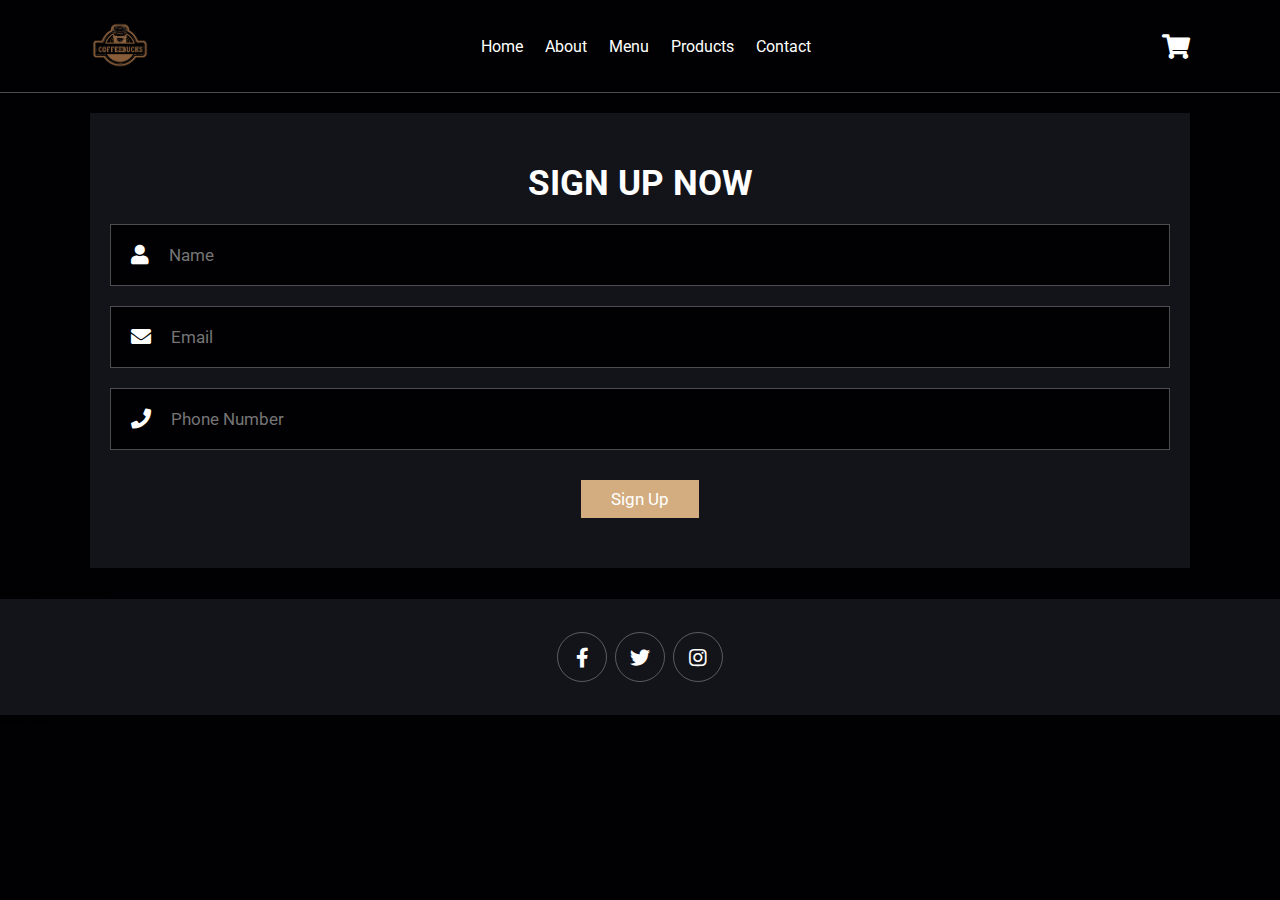
<file: contact.html>
<!DOCTYPE html>
<html lang="en">

<head>
    <meta charset="UTF-8">
    <meta http-equiv="X-UA-Compatible" content="IE=edge">
    <meta name="viewport" content="width=device-width, initial-scale=1.0">
    <title>Coffeebucks</title>

    <!-- tab icon -->
    <link rel="icon" href="images/logo.png">

    <!-- font awesome cdn link  -->
    <link rel="stylesheet" href="https://cdnjs.cloudflare.com/ajax/libs/font-awesome/5.15.4/css/all.min.css">

    <!-- custom css file link  -->
    <link rel="stylesheet" href="css/style.css">

</head>

<body>
    
    <!-- header section starts  -->

    <header class="header">

        <a href="#" class="logo">
            <img src="images/logo.png" alt="">
        </a>

        <nav class="navbar">
            <a href="index.html">Home</a>
            <a href="about.html">About</a>
            <a href="menu.html">Menu</a>
            <a href="products.html">Products</a>
            <a href="contact.html">Contact</a>
        </nav>

        <div class="icons">
            <div class="fas fa-shopping-cart" id="cart-btn"></div>
            <div class="fas fa-bars" id="menu-btn"></div>
        </div>

        <div class="search-form">
            <input type="search" id="search-box" placeholder="search here...">
            <label for="search-box" class="fas fa-search"></label>
        </div>

        <div class="cart-items-container">
            <a href="#" class="btn">Checkout</a>
        </div>

    </header>

    <!-- header section ends -->

    contact (start)

    <section class="contact" id="contact">
        <h1 class="heading"> <span>Sign up for our newsletter</span> </h1>
        <div class="row">
            <form id="signupForm">
                <h3>Sign up now</h3>
                <div class="inputBox">
                    <span class="fas fa-user"></span>
                    <input type="text" id="nameInput" placeholder="Name" required>
                </div>
                <div class="inputBox">
                    <span class="fas fa-envelope"></span>
                    <input type="email" id="emailInput" placeholder="Email" required>
                </div>
                <div class="inputBox">
                    <span class="fas fa-phone"></span>
                    <input type="tel" id="phoneInput" placeholder="Phone Number" required>
                </div>
                <input type="submit" value="Sign Up" class="btn" id="contact-submit">
            </form>
        </div>
    </section>
    
    <script src="signup.js"></script>

    contact (end)

   

    footer (start)

    <section class="footer">

        <div class="share">
            <a href="#" class="fab fa-facebook-f"></a>
            <a href="#" class="fab fa-twitter"></a>
            <a href="#" class="fab fa-instagram"></a>
        </div>

      
    </section>

    footer (end)
</body>
</file>
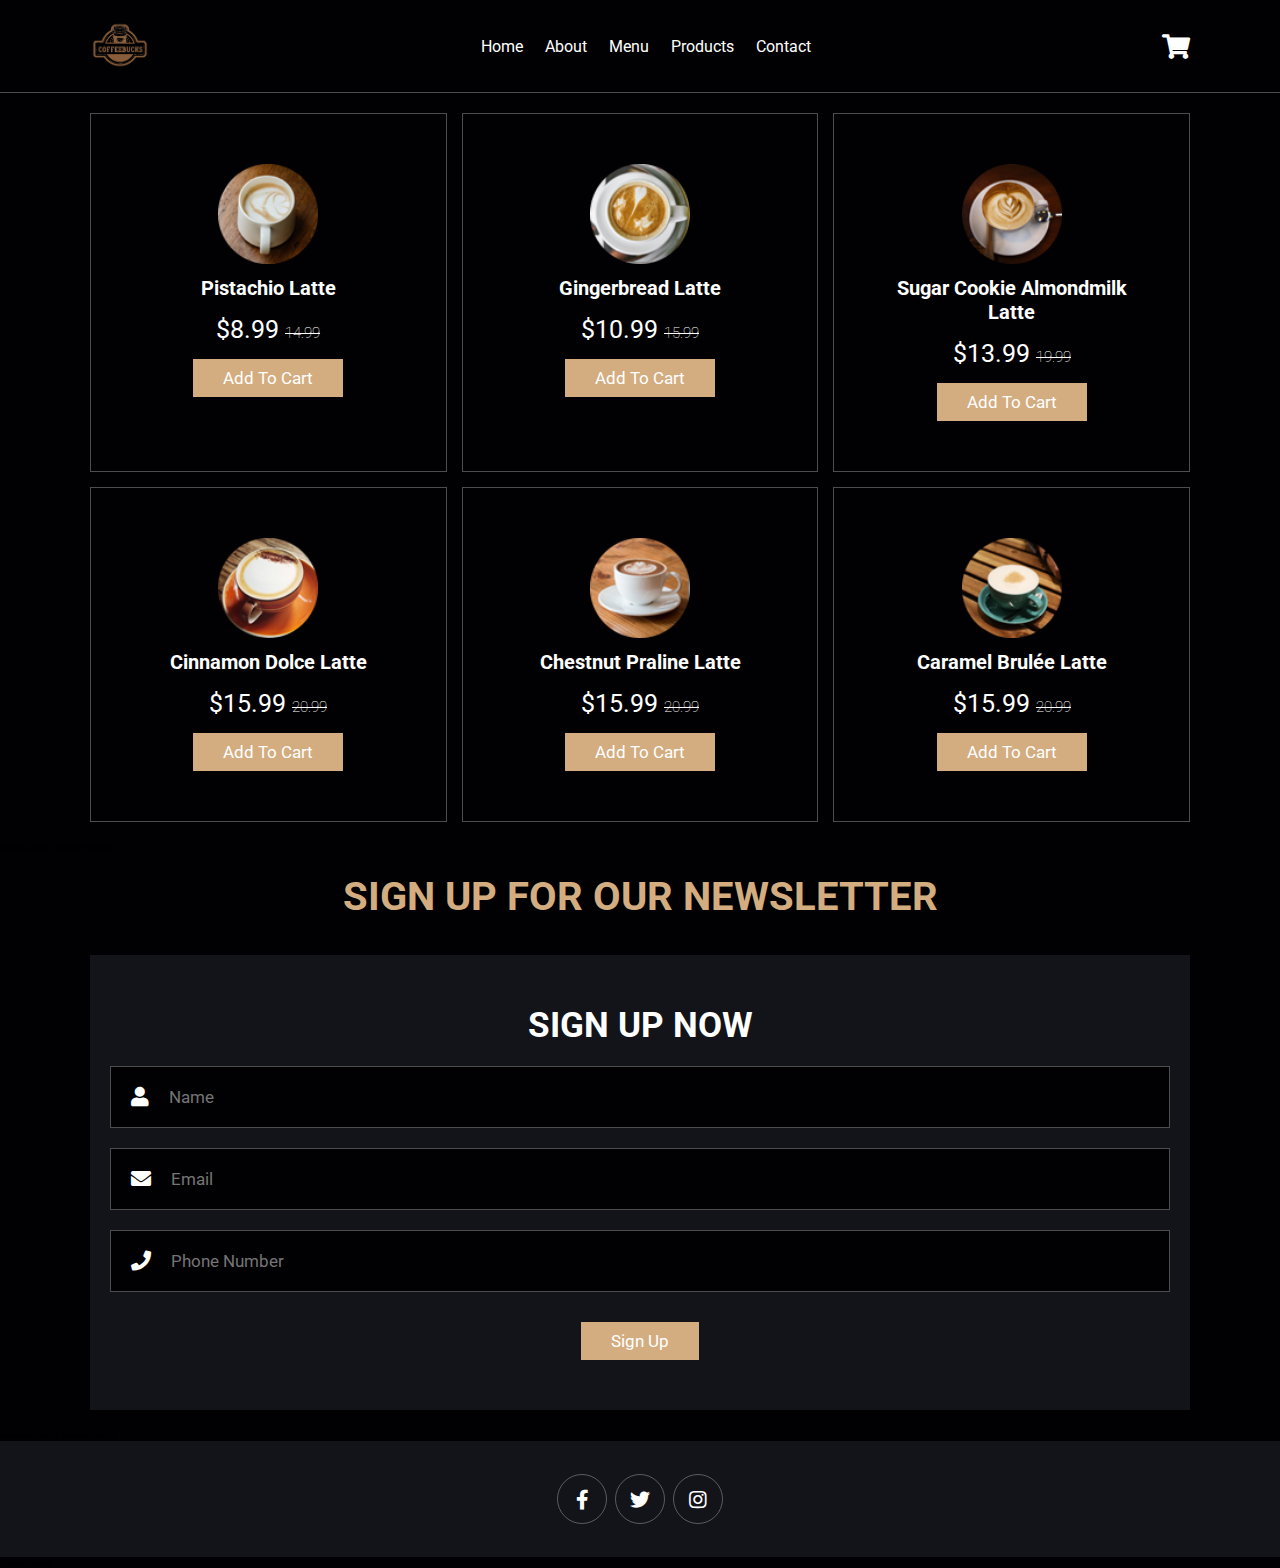
<file: menu.html>
<!DOCTYPE html>
<html lang="en">

<head>
    <meta charset="UTF-8">
    <meta http-equiv="X-UA-Compatible" content="IE=edge">
    <meta name="viewport" content="width=device-width, initial-scale=1.0">
    <title>Coffeebucks</title>

    <!-- tab icon -->
    <link rel="icon" href="images/logo.png">

    <!-- font awesome cdn link  -->
    <link rel="stylesheet" href="https://cdnjs.cloudflare.com/ajax/libs/font-awesome/5.15.4/css/all.min.css">

    <!-- custom css file link  -->
    <link rel="stylesheet" href="css/style.css">

</head>

<body>
    
    <!-- header section starts  -->

    <header class="header">

        <a href="#" class="logo">
            <img src="images/logo.png" alt="">
        </a>

        <nav class="navbar">
            <a href="index.html">Home</a>
            <a href="about.html">About</a>
            <a href="menu.html">Menu</a>
            <a href="products.html">Products</a>
            <a href="contact.html">Contact</a>
        </nav>

        <div class="icons">
            <div class="fas fa-shopping-cart" id="cart-btn"></div>
            <div class="fas fa-bars" id="menu-btn"></div>
        </div>

        <div class="search-form">
            <input type="search" id="search-box" placeholder="search here...">
            <label for="search-box" class="fas fa-search"></label>
        </div>

        <div class="cart-items-container">
            <a href="#" class="btn">Checkout</a>
        </div>

    </header>

    <!-- header section ends -->

    menu (start)

    <section class="menu" id="menu">

        <h1 class="heading"> our <span>menu</span> </h1>

        <div class="box-container">

            <div class="box">
                <img src="images/menu-1.png" alt="">
                <h3>Pistachio Latte</h3>
                <div class="price">$8.99 <span>14.99</span></div>
                <a class="btn add-to-cart-btn">Add to cart</a>
            </div>

            <div class="box">
                <img src="images/menu-2.png" alt="">
                <h3>Gingerbread Latte</h3>
                <div class="price">$10.99 <span>15.99</span></div>
                <a class="btn add-to-cart-btn">Add to cart</a>
            </div>

            <div class="box">
                <img src="images/menu-3.png" alt="">
                <h3>Sugar Cookie Almondmilk Latte</h3>
                <div class="price">$13.99 <span>19.99</span></div>
                <a class="btn add-to-cart-btn">Add to cart</a>
            </div>

            <div class="box">
                <img src="images/menu-4.png" alt="">
                <h3>Cinnamon Dolce Latte</h3>
                <div class="price">$15.99 <span>20.99</span></div>
                <a class="btn add-to-cart-btn">Add to cart</a>
            </div>

            <div class="box">
                <img src="images/menu-5.png" alt="">
                <h3>Chestnut Praline Latte</h3>
                <div class="price">$15.99 <span>20.99</span></div>
                <a class="btn add-to-cart-btn">Add to cart</a>
            </div>

            <div class="box">
                <img src="images/menu-6.png" alt="">
                <h3>Caramel Brulée Latte</h3>
                <div class="price">$15.99 <span>20.99</span></div>
                <a class="btn add-to-cart-btn">Add to cart</a>
            </div>

        </div>

    </section>

    menu (end)

    contact (start)

    <section class="contact" id="contact">
        <h1 class="heading"> <span>Sign up for our newsletter</span> </h1>
        <div class="row">
            <form id="signupForm">
                <h3>Sign up now</h3>
                <div class="inputBox">
                    <span class="fas fa-user"></span>
                    <input type="text" id="nameInput" placeholder="Name" required>
                </div>
                <div class="inputBox">
                    <span class="fas fa-envelope"></span>
                    <input type="email" id="emailInput" placeholder="Email" required>
                </div>
                <div class="inputBox">
                    <span class="fas fa-phone"></span>
                    <input type="tel" id="phoneInput" placeholder="Phone Number" required>
                </div>
                <input type="submit" value="Sign Up" class="btn" id="contact-submit">
            </form>
        </div>
    </section>
    
    <script src="signup.js"></script>

    contact (end)

   

    footer (start)

    <section class="footer">

        <div class="share">
            <a href="#" class="fab fa-facebook-f"></a>
            <a href="#" class="fab fa-twitter"></a>
            <a href="#" class="fab fa-instagram"></a>
        </div>

      
    </section>

    footer (end)
</body>
</file>
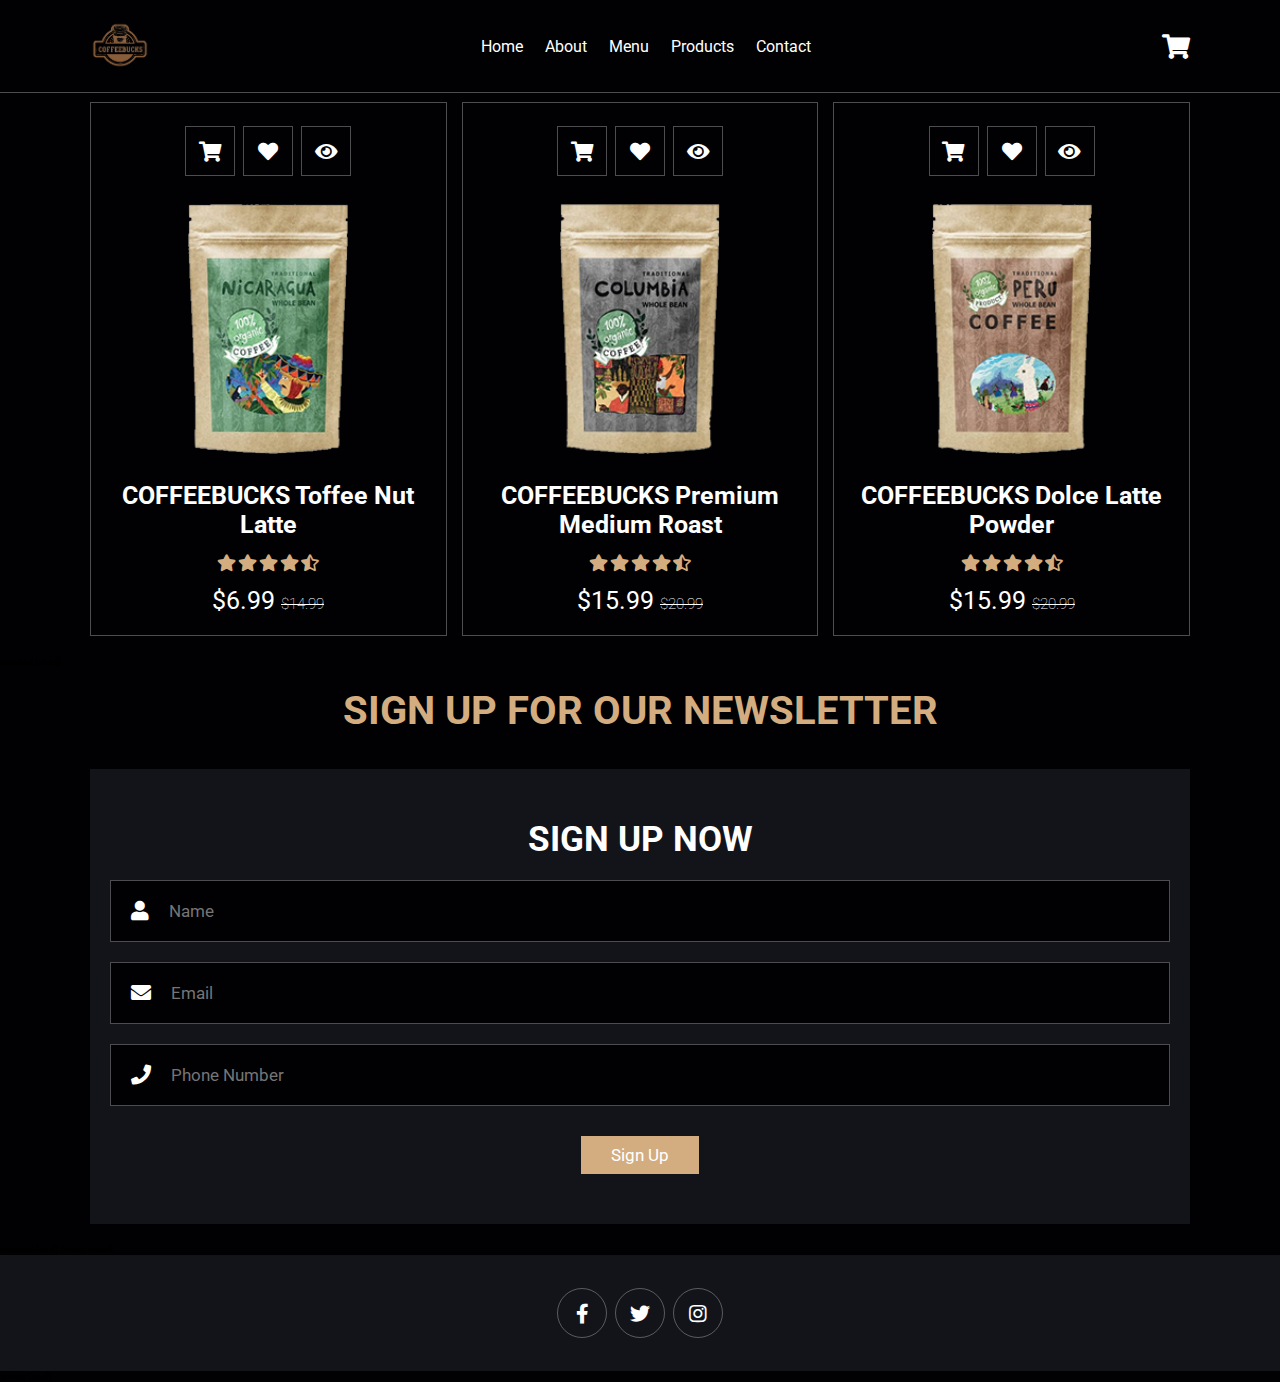
<file: products.html>
<!DOCTYPE html>
<html lang="en">

<head>
    <meta charset="UTF-8">
    <meta http-equiv="X-UA-Compatible" content="IE=edge">
    <meta name="viewport" content="width=device-width, initial-scale=1.0">
    <title>Coffeebucks</title>

    <!-- tab icon -->
    <link rel="icon" href="images/logo.png">

    <!-- font awesome cdn link  -->
    <link rel="stylesheet" href="https://cdnjs.cloudflare.com/ajax/libs/font-awesome/5.15.4/css/all.min.css">

    <!-- custom css file link  -->
    <link rel="stylesheet" href="css/style.css">

</head>

<body>
    
    <!-- header section starts  -->

    <header class="header">

        <a href="#" class="logo">
            <img src="images/logo.png" alt="">
        </a>

        <nav class="navbar">
            <a href="index.html">Home</a>
            <a href="about.html">About</a>
            <a href="menu.html">Menu</a>
            <a href="products.html">Products</a>
            <a href="contact.html">Contact</a>
        </nav>

        <div class="icons">
            <div class="fas fa-shopping-cart" id="cart-btn"></div>
            <div class="fas fa-bars" id="menu-btn"></div>
        </div>

        <div class="search-form">
            <input type="search" id="search-box" placeholder="search here...">
            <label for="search-box" class="fas fa-search"></label>
        </div>

        <div class="cart-items-container">
            <a href="#" class="btn">Checkout</a>
        </div>

    </header>

    <!-- header section ends -->

    <section class="products" id="products">

        <h1 class="heading"> our <span>products</span> </h1>

        <div class="box-container">

            <div class="box">
                <div class="icons">
                    <a class="fas fa-shopping-cart but"></a>
                    <a class="fas fa-heart"></a>
                    <a class="fas fa-eye"></a>
                </div>
                <div class="image">
                    <img src="images/product-1.png" alt="">
                </div>
                <div class="content">
                    <h3>COFFEEBUCKS Toffee Nut Latte</h3>
                    <div class="stars">
                        <i class="fas fa-star"></i>
                        <i class="fas fa-star"></i>
                        <i class="fas fa-star"></i>
                        <i class="fas fa-star"></i>
                        <i class="fas fa-star-half-alt"></i>
                    </div>
                    <div class="price">$6.99 <span>$14.99</span></div>
                </div>
            </div>

            <div class="box">
                <div class="icons">
                    <a class="fas fa-shopping-cart but"></a>
                    <a class="fas fa-heart"></a>
                    <a class="fas fa-eye"></a>
                </div>
                <div class="image">
                    <img src="images/product-2.png" alt="">
                </div>
                <div class="content">
                    <h3>COFFEEBUCKS Premium Medium Roast</h3>
                    <div class="stars">
                        <i class="fas fa-star"></i>
                        <i class="fas fa-star"></i>
                        <i class="fas fa-star"></i>
                        <i class="fas fa-star"></i>
                        <i class="fas fa-star-half-alt"></i>
                    </div>
                    <div class="price">$15.99 <span>$20.99</span></div>
                </div>
            </div>

            <div class="box">
                <div class="icons">
                    <a class="fas fa-shopping-cart but"></a>
                    <a class="fas fa-heart"></a>
                    <a class="fas fa-eye"></a>
                </div>
                <div class="image">
                    <img src="images/product-3.png" alt="">
                </div>
                <div class="content">
                    <h3>COFFEEBUCKS Dolce Latte Powder</h3>
                    <div class="stars">
                        <i class="fas fa-star"></i>
                        <i class="fas fa-star"></i>
                        <i class="fas fa-star"></i>
                        <i class="fas fa-star"></i>
                        <i class="fas fa-star-half-alt"></i>
                    </div>
                    <div class="price">$15.99 <span>$20.99</span></div>
                </div>
            </div>

        </div>

    </section>

    contact (start)

    <section class="contact" id="contact">
        <h1 class="heading"> <span>Sign up for our newsletter</span> </h1>
        <div class="row">
            <form id="signupForm">
                <h3>Sign up now</h3>
                <div class="inputBox">
                    <span class="fas fa-user"></span>
                    <input type="text" id="nameInput" placeholder="Name" required>
                </div>
                <div class="inputBox">
                    <span class="fas fa-envelope"></span>
                    <input type="email" id="emailInput" placeholder="Email" required>
                </div>
                <div class="inputBox">
                    <span class="fas fa-phone"></span>
                    <input type="tel" id="phoneInput" placeholder="Phone Number" required>
                </div>
                <input type="submit" value="Sign Up" class="btn" id="contact-submit">
            </form>
        </div>
    </section>
    
    <script src="signup.js"></script>

    contact (end)

   

    footer (start)

    <section class="footer">

        <div class="share">
            <a href="#" class="fab fa-facebook-f"></a>
            <a href="#" class="fab fa-twitter"></a>
            <a href="#" class="fab fa-instagram"></a>
        </div>

      
    </section>

    footer (end)
</body>
</file>
<file: css/style.css>
@import url('https://fonts.googleapis.com/css2?family=Roboto:wght@100;300;400;500;700&display=swap');

:root{
    --main-color:#d3ad7f;
    --black:#13131a;
    --bg:#010103;
    --border:.1rem solid rgba(255,255,255,.3);
}

*{
    font-family: 'Roboto', sans-serif;
    margin:0; padding:0;
    box-sizing: border-box;
    outline: none; border:none;
    text-decoration: none;
    transition: .2s linear;
}

html{
    font-size: 62.5%;
    overflow-x: hidden;
    scroll-padding-top: 9rem;
    scroll-behavior: smooth;
}

html::-webkit-scrollbar{
    width: .8rem;
}

html::-webkit-scrollbar-track{
    background: transparent;
}

html::-webkit-scrollbar-thumb{
    background: #fff;
    border-radius: 5rem;
}

body{
    background: var(--bg);
}

section{
    padding:2rem 7%;
}

.heading{
    text-align: center;
    color:#fff;
    text-transform: uppercase;
    padding-bottom: 3.5rem;
    font-size: 4rem;
}

.heading span{
    color:var(--main-color);
    text-transform: uppercase;
}

.btn{
    margin-top: 1rem;
    display: inline-block;
    padding:.9rem 3rem;
    font-size: 1.7rem;
    color:#fff;
    background: var(--main-color);
    cursor: pointer;
    text-transform: capitalize;
}

.btn:hover{
    letter-spacing: .2rem;
}

.header{
    background: var(--bg);
    display: flex;
    align-items: center;
    justify-content: space-between;
    padding:1.5rem 7%;
    border-bottom: var(--border);
    position: fixed;
    top:0; left: 0; right: 0;
    z-index: 1000;
}

.header .logo img{
    height: 6rem;
}

.header .navbar a{
    margin:0 1rem;
    font-size: 1.6rem;
    color:#fff;
}

.header .navbar a:hover{
    color:var(--main-color);
    border-bottom: .1rem solid var(--main-color);
    padding-bottom: .5rem;
}

.header .icons div{
    color:#fff;
    cursor: pointer;
    font-size: 2.5rem;
    margin-left: 2rem;
}

.header .icons div:hover{
    color:var(--main-color);
}

#menu-btn{
    display: none;
}

.header .search-form{
    position: absolute;
    top:115%; right: 7%;
    background: #fff;
    width: 50rem;
    height: 5rem;
    display: flex;
    align-items: center;
    transform: scaleY(0);
    transform-origin: top;
}

.header .search-form.active{
    transform: scaleY(1);
}

.header .search-form input{
    height: 100%;
    width: 100%;
    font-size: 1.6rem;
    color:var(--black);
    padding:1rem;
    text-transform: none;
}

.header .search-form label{
    cursor: pointer;
    font-size: 2.2rem;
    margin-right: 1.5rem;
    color:var(--black);
}

.header .search-form label:hover{
    color:var(--main-color);
}

.header .cart-items-container{
    position: absolute;
    top:100%; right: -100%;
    height: calc(100vh - 9.5rem);
    width: 35rem;
    background: #fff;
    padding:0 1.5rem;
}

.header .cart-items-container.active{
    right: 0;
}

.header .cart-items-container .cart-item{
    position: relative;
    margin:2rem 0;
    display: flex;
    align-items: center;
    gap:1.5rem;
}

.header .cart-items-container .cart-item .fa-times{
    position: absolute;
    top:1rem; right: 1rem;
    font-size: 2rem;
    cursor: pointer;
    color: var(--black);
}

.header .cart-items-container .cart-item .fa-times:hover{
    color:var(--main-color);
}

.header .cart-items-container .cart-item img{
    height: 7rem;
}

.header .cart-items-container .cart-item .content h3{
    font-size: 2rem;
    color:var(--black);
    padding-bottom: .5rem;
    padding-right: 100;
}

.header .cart-items-container .cart-item .content .price{
    font-size: 1.5rem;
    color:var(--main-color);
}

.header .cart-items-container .btn{
    width: 100%;
    text-align: center;
}

.cart-items-container {
    display: none; /* Hide the container by default */
    max-height: 300px; /* Set a maximum height for the container */
    overflow-y: auto; /* Add vertical scrollbar when content overflows */
    scroll-behavior: smooth;
}

.cart-items-container.active {
    display: block; /* Show the container when it has the 'active' class */
}

.cart-items-container .empty-cart-message {
    color: #727272;
    text-align: center;
    font-size: 1.5rem;
    padding:.5rem 0;
}

.home{
    height: 110vh;
    display: flex;
    align-items: center;
    background:url(../images/home-img.jpg) no-repeat;
    background-size: cover;
    background-position: center;
}

.home .content{
    max-width: 60rem;
}

.home .content h3{
    font-size: 6rem;
    text-transform: uppercase;
    color:#fff;
    font-family:Helvetica;
}

.home .content p{
    font-size: 1.7rem;
    font-weight: bold;
    line-height: 1.8;
    padding:1rem 0;
    color:rgb(255, 255, 255);
}

/* ------------------------About ============== */
.about .row{
    display: flex;
    align-items: center;
    background:var(--black);
    flex-wrap: wrap;
}

.about .row .image{
    flex:1 1 45rem;
}

.about .row .image img{
    width: 100%;
}
.about .row .content{
    flex:1 1 45rem;
    padding:2rem;
}

.about .row .content h3{
    font-size: 3rem;
    color:#fff;
}

.about .row .content p{
    font-size: 1.6rem;
    color:#ccc;
    padding:1rem 0;
    line-height: 1.8;
}
 /* ------------------------------menu----------------- */
.menu .box-container{
    display: grid;
    grid-template-columns: repeat(auto-fit, minmax(30rem, 1fr));
    gap:1.5rem;
}

.menu .box-container .box{
    padding:5rem;
    text-align: center;
    border:var(--border);    
}

.menu .box-container .box img{
    height: 10rem;
}

.menu .box-container .box h3{
    color: #fff;
    font-size: 2rem;
    padding:1rem 0;
}

.menu .box-container .box .price{
    color: #fff;
    font-size: 2.5rem;
    padding:.5rem 0;
}

.menu .box-container .box .price span{
    font-size: 1.5rem;
    text-decoration: line-through;
    font-weight: lighter;
}

.menu .box-container .box:hover{
    background:#fff;
}

.menu .box-container .box:hover > *{
    color:var(--black);
}

.products .box-container{
    display: grid;
    grid-template-columns: repeat(auto-fit, minmax(30rem, 1fr));
    gap:1.5rem;
}

.products .box-container .box{
    text-align: center;
    border:var(--border);
    padding: 2rem;
}

.products .box-container .box .icons a{
    height: 5rem;
    width: 5rem;
    line-height: 5rem;
    font-size: 2rem;
    border:var(--border);
    color:#fff;
    margin:.3rem;
}

.products .box-container .box .icons a:hover{
    background:var(--main-color);
}

.products .box-container .box .image{
    padding: 2.5rem 0;
}

.products .box-container .box .image img{
    height: 25rem;
}

.products .box-container .box .content h3{
    color:#fff;
    font-size: 2.5rem;
}

.products .box-container .box .content .stars{
    padding: 1.5rem;
}

.products .box-container .box .content .stars i{
    font-size: 1.7rem;
    color: var(--main-color);
}

.products .box-container .box .content .price{
    color:#fff;
    font-size: 2.5rem;
}

.products .box-container .box .content .price span{
    text-decoration: line-through;
    font-weight: lighter;
    font-size: 1.5rem;
}

.review .box-container{
    display: grid;
    grid-template-columns: repeat(auto-fit, minmax(30rem, 1fr));
    gap:1.5rem;
}

.review .box-container .box{
    border:var(--border);
    text-align: center;
    padding:3rem 2rem;
}

.review .box-container .box p{
    font-size: 1.5rem;
    line-height: 1.8;
    color:#ccc;
    padding:2rem 0;
}

.review .box-container .box .user{
    height: 7rem;
    width: 7rem;
    border-radius: 50%;
    object-fit: cover;
}

.review .box-container .box h3{
    padding:1rem 0;
    font-size: 2rem;
    color:#fff;
}

.review .box-container .box .stars i{
    font-size: 1.5rem;
    color:var(--main-color);
}

.contact .row{
    display: flex;
    background:var(--black);
    flex-wrap: wrap;
    gap:1rem;
}

.contact .row .map{
    flex:1 1 45rem;
    width: 100%;
    object-fit: cover;
    padding: 20px 40px;
}

.contact .row form{
    flex:1 1 45rem;
    padding:5rem 2rem;
    text-align: center;
}

.contact .row form h3{
    text-transform: uppercase;
    font-size: 3.5rem;
    color:#fff;
}

.contact .row form .inputBox{
    display: flex;
    align-items: center;
    margin-top: 2rem;
    margin-bottom: 2rem;
    background:var(--bg);
    border:var(--border);
}

.contact .row form .inputBox span{
    color:#fff;
    font-size: 2rem;
    padding-left: 2rem;
}

.contact .row form .inputBox input{
    width: 100%;
    padding:2rem;
    font-size: 1.7rem;
    color:#fff;
    text-transform: none;
    background:none;
}

.blogs .box-container{
    display: grid;
    grid-template-columns: repeat(auto-fit, minmax(30rem, 1fr));
    gap:1.5rem;
}

.blogs .box-container .box{
    border:var(--border);    
}

.blogs .box-container .box .image{
    height: 25rem;
    overflow:hidden;
    width: 100%;
}

.blogs .box-container .box .image img{
    height: 100%;
    object-fit: cover;
    width: 100%;
}

.blogs .box-container .box:hover .image img{
    transform: scale(1.2);
}

.blogs .box-container .box .content{
    padding:2rem;
}

.blogs .box-container .box .content .title{
    font-size: 2.5rem;
    line-height: 1.5;
    color:#fff;
}

.blogs .box-container .box .content .title:hover{
    color:var(--main-color);
}

.blogs .box-container .box .content span{
    color:var(--main-color);
    display: block;
    padding-top: 1rem;
    font-size: 2rem;
}

.blogs .box-container .box .content p{
    font-size: 1.6rem;
    line-height: 1.8;
    color:#ccc;
    padding:1rem 0;
}

.footer{
    background:var(--black);
    text-align: center;
}

.footer .share{
    padding:1rem 0;
}

.footer .share a{
    height: 5rem;
    width: 5rem;
    line-height: 5rem;
    font-size: 2rem;
    color:#fff;
    border:var(--border);
    margin:.3rem;
    border-radius: 50%;
}

.footer .share a:hover{
    background-color: var(--main-color);
}

.footer .links{
    display: flex;
    justify-content: center;
    flex-wrap: wrap;
    padding:2rem 0;
    gap:1rem;
}

.footer .links a{
    padding:.7rem 2rem;
    color:#fff;
    border:var(--border);
    font-size: 2rem;
}

.footer .links a:hover{
    background:var(--main-color);
}

.footer .credit{
    font-size: 2rem;
    color:#fff;
    font-weight: lighter;
    padding:1.5rem;
}

.footer .credit span{
    color:var(--main-color);
}



/* ----------------------------------------------------------------------- */

/* media queries  */
@media (max-width:991px){

    html{
        font-size: 55%;
    }

    .header{
        padding:1.5rem 2rem;
    }

    section{
        padding:2rem;
    }

}

@media (max-width:768px){

    #menu-btn{
        display: inline-block;
    }

    .header .navbar{
        position: absolute;
        top:100%; right: -100%;
        background: #fff;
        width: 30rem;
        height: calc(100vh - 9.5rem);
    }

    .header .navbar.active{
        right:0;
    }

    .header .navbar a{
        color:var(--black);
        display: block;
        margin:1.5rem;
        padding:.5rem;
        font-size: 2rem;
    }

    .header .search-form{
        width: 90%;
        right: 2rem;
    }

    .home{
        background-position: left;
        justify-content: center;
        text-align: center;
    }

    .home .content h3{
        font-size: 4.5rem;
    }

    .home .content p{
        font-size: 1.5rem;
    }

}

@media (max-width:450px){

    html{
        font-size: 50%;
    }

}
</file>
